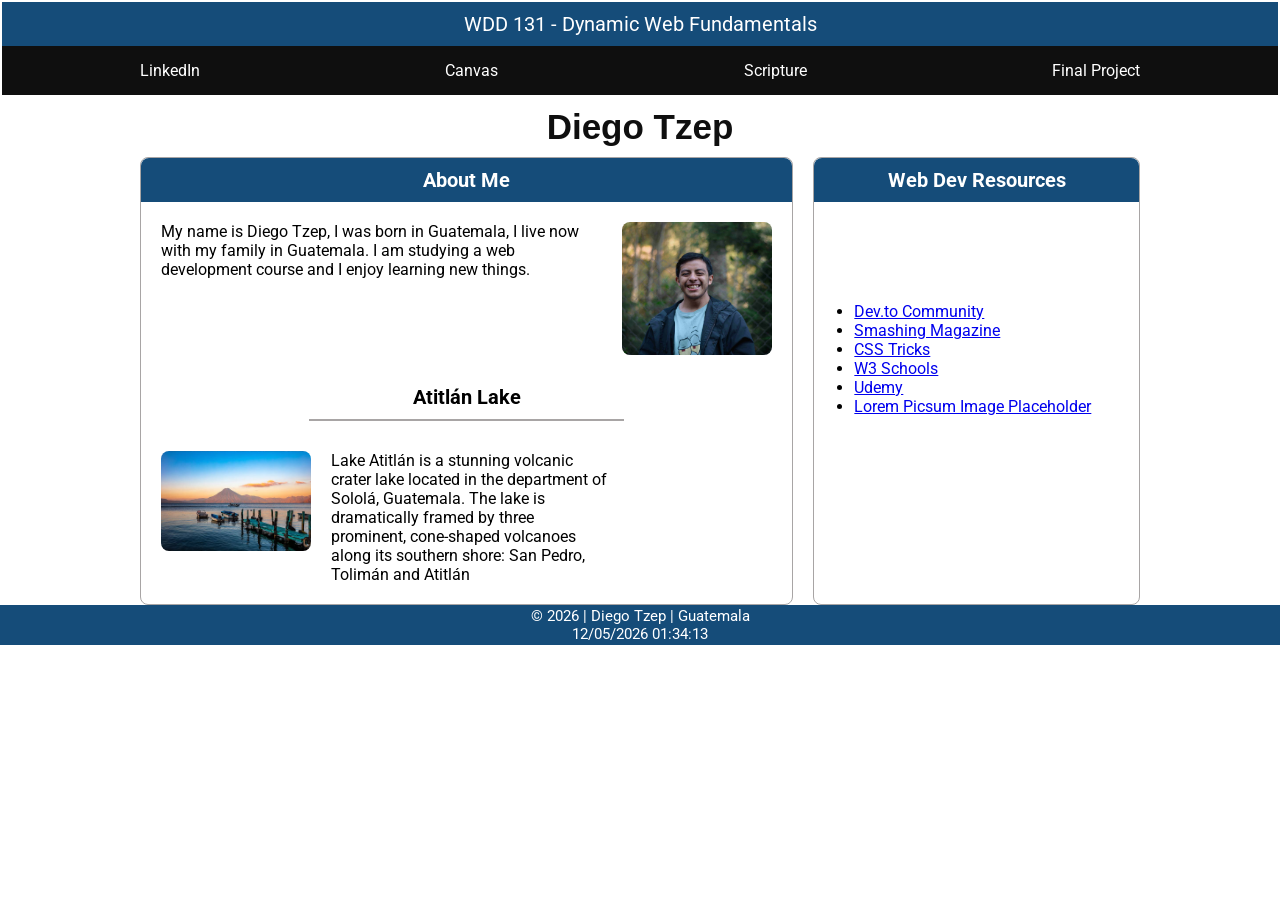
<file: index.html>
<!DOCTYPE html>
<html lang="en">
<head>
    <meta charset="UTF-8">
    <meta name="viewport" content="width=device-width, initial-scale=1.0">
    <title>WDD 131 - Dynamic Web Fundamentals - Diego Tzep</title>
    <meta name="description"
        content="WDD 131 - Dynamic Web Fundamentals, Diego Tzep, course home page and web development practice.">
    <meta name="author" content="Diego Tzep">
    <link rel="preconnect" href="https://fonts.googleapis.com">
    <link rel="preconnect" href="https://fonts.gstatic.com" crossorigin>
    <link href="https://fonts.googleapis.com/css2?family=Roboto:ital,wght@0,100..900;1,100..900&display=swap"
        rel="stylesheet">

    <link rel="stylesheet" href="styles/base.css">
    <script src="scripts/getdates.js" defer></script>
</head>


<body>
    <header>
        <span id="course-title" class="title">WDD 131 - Dynamic Web Fundamentals</span>
        <nav>
            <ul>
                <li><a href="https://linkedin.com" target="_blank">LinkedIn</a></li>
                <li><a href="https://byupw.instructure.com" target="_blank">Canvas</a></li>
                <li><a href="https://www.churchofjesuschrist.org/study/scriptures/dc-testament/dc/82?lang=spa&id=p10#p10"
                        target="_blank">Scripture</a></li>
                <li><a href="#">Final Project</a></li>
            </ul>
        </nav>
    </header>

    <main>
        <h1>Diego Tzep</h1>
        <div class="main-page">
        <div class="left-side">
        <section class="card">
            <h2 class="aboutme">About Me</h2>
            <div class="profile">
            <p>My name is Diego Tzep, I was born in Guatemala, I live now with my family in Guatemala. I am studying a web development course and I enjoy learning new things.</p>
            <img src="images/profile.jpg" alt="My profile photo">
            </div>
        </section>

        <section class="card">
            <h2 class="lake-title">Atitlán Lake</h2>

            <div class="lake-content">
            <img src="images/atitlan-lake.jpg" alt="Atitlan Lake">
            <p>Lake Atitlán is a stunning volcanic crater lake located in the department of Sololá, Guatemala. The lake is dramatically framed by three prominent, cone-shaped volcanoes along its southern shore: San Pedro, Tolimán and Atitlán</p>
            </div>
        </section>
        </div>

        <div class="right-side">
        <section class="resources">
            <h2 class="aboutme">Web Dev Resources</h2>
            <ul class="list">
                <li><a href="#">Dev.to Community</a></li>
                <li><a href="#">Smashing Magazine</a></li>
                <li><a href="#">CSS Tricks</a></li>
                <li><a href="#">W3 Schools</a></li>
                <li><a href="#">Udemy</a></li>
                <li><a href="#">Lorem Picsum Image Placeholder</a></li>
            </ul>
        </section>
        </div>
        </div>
    </main>

    <footer>
        <p>&copy; <span id="currentyear"></span> | Diego Tzep | Guatemala</p>
        <p id="lastModified"></p>
    </footer>
</body>
</html>
</file>
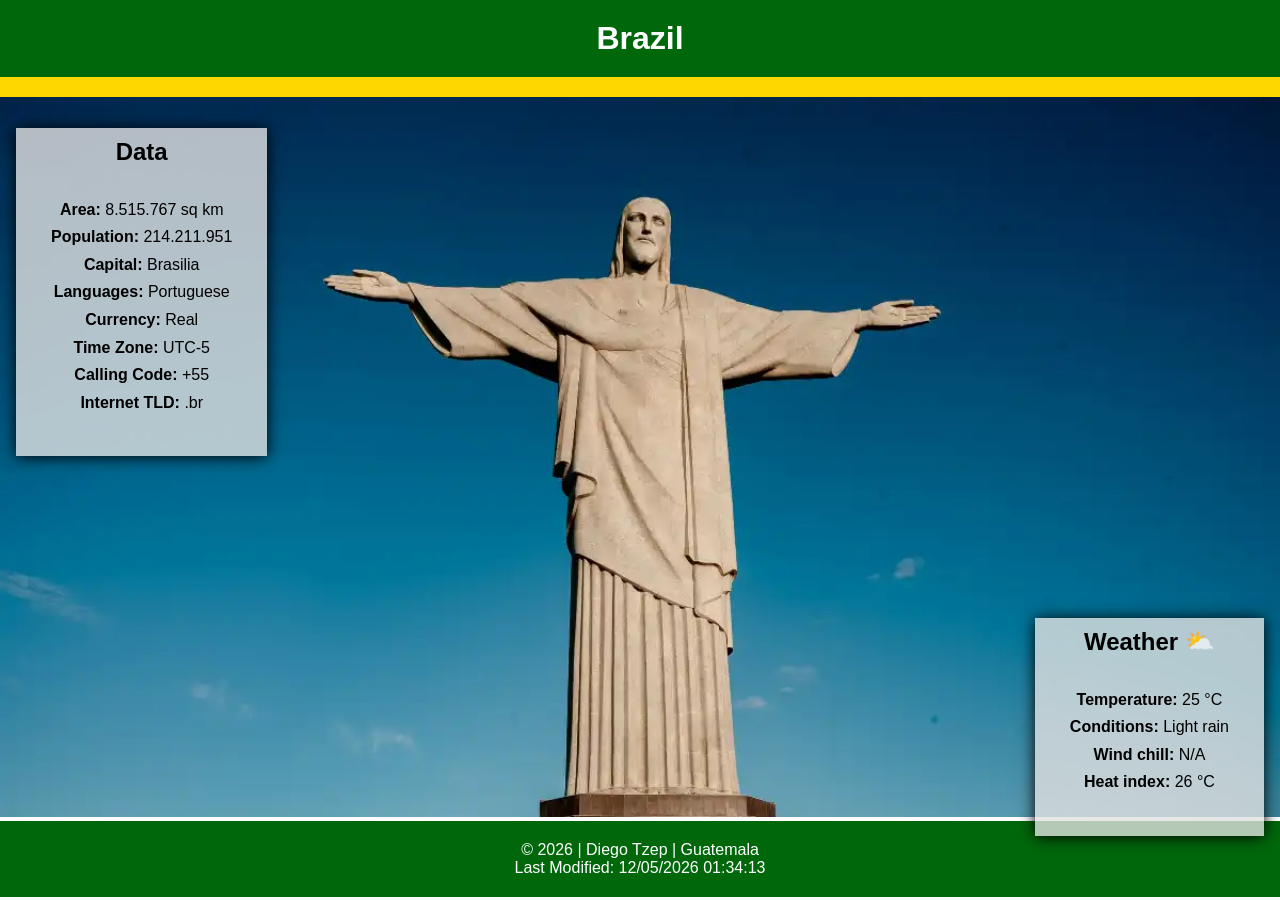
<file: place.html>
<!DOCTYPE html>
<html lang="en">
<head>
    <meta charset="UTF-8">
    <meta name="viewport" content="width=device-width, initial-scale=1.0">
    <title>WDD 131 - Dynamic Web Fundamentals/Brazil Country Page - Diego Tzep</title>
    <meta name="description" content="WDD131 - Information about Brazil including geography, population, weather, and national data.">
    <meta name="author" content="Diego Tzep">

    <link rel="stylesheet" href="styles/place.css">
    <script src="scripts/place.js" defer></script>
</head>

<body>
    <header>
        <h1>Brazil</h1>
    </header>

    <main>
        <section class="hero">
            <picture>
                <source srcset="images/cristo.webp" media="(min-width: 700px)">
                <img src="images/cristo-el-redentor.webp" alt="Christ the Redeemer statue in Rio de Janeiro, Brazil" width="400" height="700">
            </picture>
        </section>
  
        <section class="country-data">
            <h2>Data</h2>
            <ul>
                <li><strong>Area: </strong>8.515.767 sq km</li>
                <li><strong>Population: </strong>214.211.951</li>
                <li><strong>Capital: </strong>Brasilia</li>
                <li><strong>Languages: </strong>Portuguese</li>
                <li><strong>Currency: </strong>Real</li>
                <li><strong>Time Zone: </strong>UTC-5</li>
                <li><strong>Calling Code: </strong>+55</li>
                <li><strong>Internet TLD: </strong>.br</li>
            </ul>
        </section>

        <section class="weather">
            <h2>Weather</h2>
            <img src="images/weather.svg" alt="cloudy weather icon">
            <ul>
                <li><strong>Temperature: </strong>25 °C</li>
                <li><strong>Conditions: </strong>Light rain</li>
                <li><strong>Wind chill: </strong> <span id="windChill"></span></li>
                <li><strong>Heat index: </strong>26 °C</li>
            </ul>
        </section>
    </main>

    <footer>
        <p>&copy; <span id="currentYear"></span> | Diego Tzep | Guatemala</p>
        <p id="lastModified"></p>
    </footer>
</body>
</html>
</file>
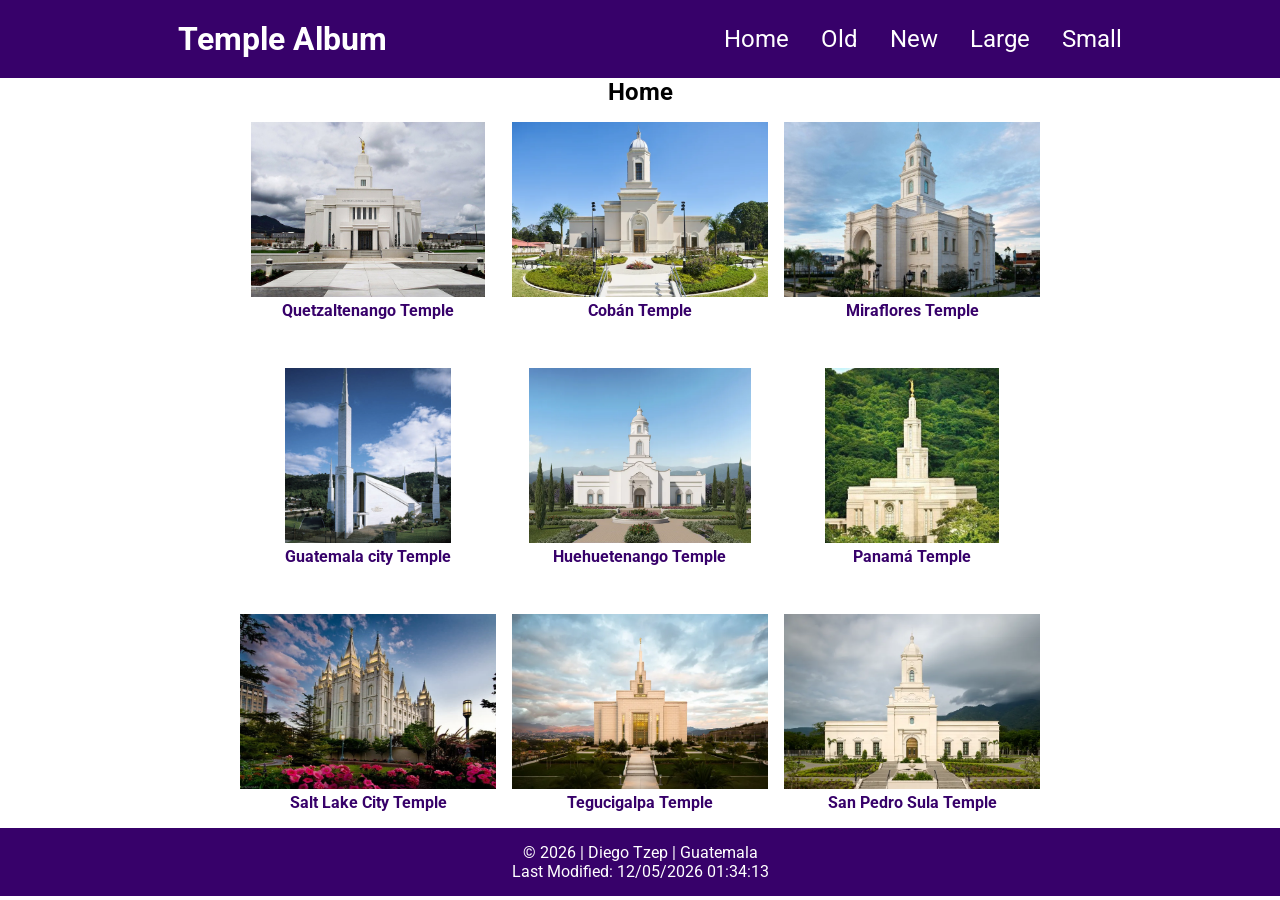
<file: temples.html>
<!DOCTYPE html>
<html lang="en">
<head>
    <meta charset="UTF-8">
    <meta name="viewport" content="width=device-width, initial-scale=1.0">
    <meta name="author" content="Diego Tzep">
    <meta name="description" content="Homework by practicing the principle of CSS change in mobile screen and Pc screen">
    <title>Picture Album</title>
    
    <link rel="stylesheet" href="styles/temples.css">
    <link rel="stylesheet" href="styles/temples-large.css">

    <link rel="preconnect" href="https://fonts.googleapis.com">
    <link rel="preconnect" href="https://fonts.gstatic.com" crossorigin>
    <link href="https://fonts.googleapis.com/css2?family=Roboto:ital,wght@0,100..900;1,100..900&display=swap"
        rel="stylesheet">

    <script src="scripts/temples.js" defer></script>
</head>

<body>
    <header>
        <h1>Temple Album</h1>
        <button id="menu">☰</button>
        <nav>
            <ul>
                <li><a href="#">Home</a></li>
                <li><a href="#">Old</a></li>
                <li><a href="#">New</a></li>
                <li><a href="#">Large</a></li>
                <li><a href="#">Small</a></li>
            </ul>
        </nav>
    </header>

    <main>
        <h2>Home</h2>
        <div class="pictures">
        <figure>
            <img src="images/temple-xela.jpg" alt="Quetzaltenango">
            <figcaption>Quetzaltenango Temple</figcaption>
        </figure>
        <figure>
            <img src="images/temple-coban.webp" alt="Cobán">
            <figcaption>Cobán Temple</figcaption>
        </figure>
        <figure>
            <img src="images/temple-miraflores.jpeg" alt="Miraflores">
            <figcaption>Miraflores Temple</figcaption>
        </figure>
        <figure>
            <img src="images/temple-guatemala-city.jpg" alt="Guatemala city">
            <figcaption>Guatemala city Temple</figcaption>
        </figure>
        <figure>
            <img src="images/temple-huehuetenango.webp" alt="Huehetenango">
            <figcaption>Huehuetenango Temple</figcaption>
        </figure>
        <figure>
            <img src="images/temple-panama.jpg" alt="Panamá">
            <figcaption>Panamá Temple</figcaption>
        </figure>
        <figure>
            <img src="images/temple-salt-lake-city.jpg" alt="Salt Lake City">
            <figcaption>Salt Lake City Temple</figcaption>
        </figure>
        <figure>
            <img src="images/temple-tegucigalpa.webp" alt="Tegucigalpa">
            <figcaption>Tegucigalpa Temple</figcaption>
        </figure>
        <figure>
            <img src="images/temple-san-pedro-sula.webp" alt="San Pedro Sula">
            <figcaption>San Pedro Sula Temple</figcaption>
        </figure>
        </div>
    </main>

    <footer>
        <p>&copy; <span id="currentYear"></span> | Diego Tzep | Guatemala</p>
        <p id="lastModified"></p>
    </footer>
</body>
</html>
</file>
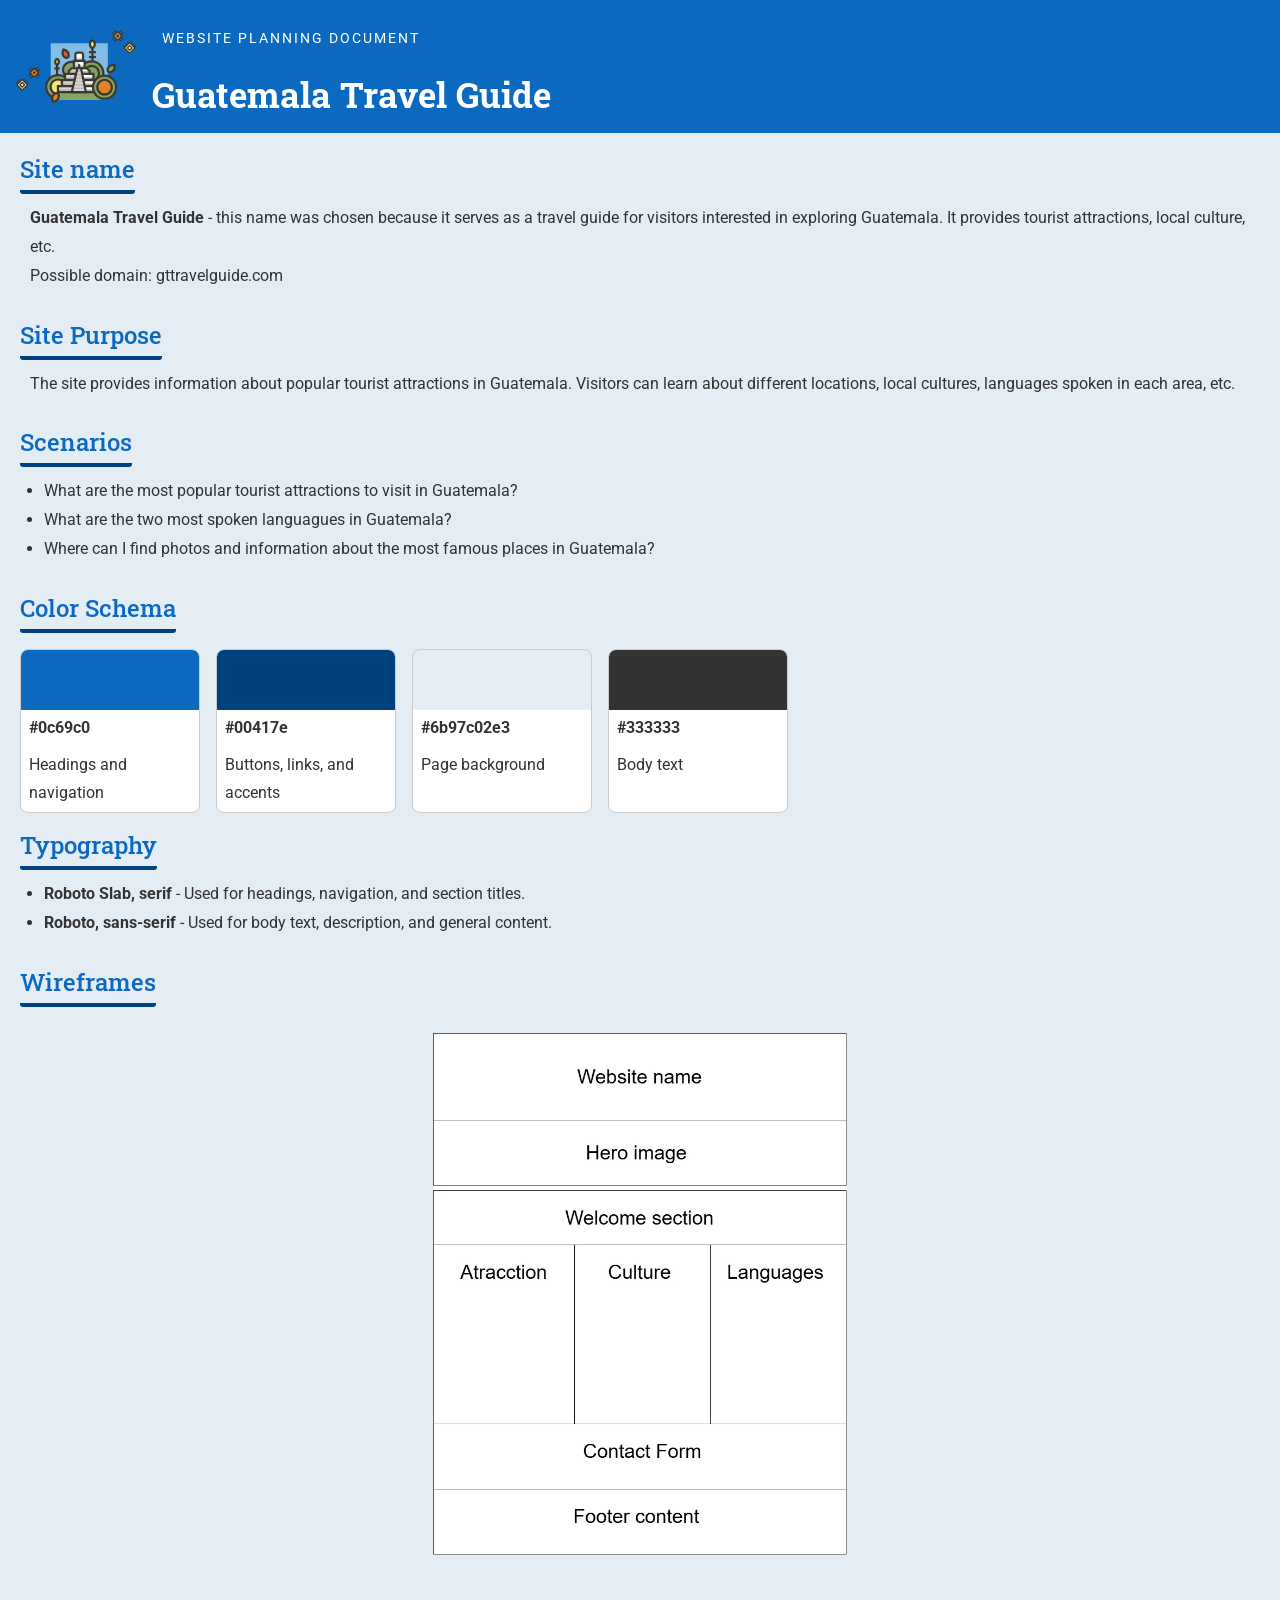
<file: project/siteplan.html>
<!DOCTYPE html>
<html lang="en">

<head>
    <meta charset="UTF-8">
    <meta name="viewport" content="width=device-width, initial-scale=1.0">
    <meta name="author" content="Diego Tzep">
    <meta name="description"
        content="Homework by creating a website planning for a project I am woring on now">
    <title>Website Planning Document</title>


    <link rel="preconnect" href="https://fonts.googleapis.com">
    <link rel="preconnect" href="https://fonts.gstatic.com" crossorigin>
    <link href="https://fonts.googleapis.com/css2?family=Roboto:ital,wght@0,100..900;1,100..900&display=swap"
        rel="stylesheet">

    <link rel="preconnect" href="https://fonts.googleapis.com">
    <link rel="preconnect" href="https://fonts.gstatic.com" crossorigin>
    <link href="https://fonts.googleapis.com/css2?family=Roboto+Slab:wght@100..900&display=swap" rel="stylesheet">
    
    <link rel="stylesheet" href="styles/siteplan.css">
</head>

<body>
    <header>
        <img src="images/guate-tourism.svg" alt="Guatemala logo">
        <div>
        <p>WEBSITE PLANNING DOCUMENT</p>
        <h1>Guatemala Travel Guide</h1>
        </div>
    </header>

    <main>
        <section class="site-name">
            <h2>Site name</h2>
            <p><strong>Guatemala Travel Guide</strong> - this name was chosen because it serves as a travel guide for visitors interested in exploring Guatemala. It provides tourist attractions, local culture, etc. <br>Possible domain: gttravelguide.com</p>
        </section>

        <section class="purpose">
            <h2>Site Purpose</h2>
            <p>The site provides information about popular tourist attractions in Guatemala. Visitors can learn about different locations, local cultures, languages spoken in each area, etc.</p>
        </section>

        <section class="scenarios">
            <h2>Scenarios</h2>
            <ul>
                <li>What are the most popular tourist attractions to visit in Guatemala?</li>
                <li>What are the two most spoken languagues in Guatemala?</li>
                <li>Where can I find photos and information about the most famous places in Guatemala?</li>
            </ul>
        </section>

        <section class="color-schema">
            <h2>Color Schema</h2>
            <div class="colors">
                <div class="color-card">
                    <div class="color primary"></div>
                    <p><strong>#0c69c0</strong></p>
                    <p>Headings and navigation</p>
                </div>

                <div class="color-card">
                    <div class="color accent"></div>
                    <p><strong>#00417e</strong></p>
                    <p>Buttons, links, and accents</p>
                </div>

                <div class="color-card">
                    <div class="color secondary"></div>
                    <p><strong>#6b97c02e3</strong></p>
                    <p>Page background</p>
                </div>

                <div class="color-card">
                    <div class="color dark"></div>
                    <p><strong>#333333</strong></p>
                    <p>Body text</p>
                </div>
            </div>
        </section>

        <section class="typography">
            <h2>Typography</h2>
            <ul>
                <li><strong>Roboto Slab, serif</strong> - Used for headings, navigation, and section titles.</li>
                <li><strong>Roboto, sans-serif</strong> - Used for body text, description, and general content.</li>
            </ul>
        </section>

        <section class="wireframe">
            <h2>Wireframes</h2>
            <img src="images/design.webp" alt="Web page design">
        </section>
    </main>

    <footer>
    </footer>
</body>

</html>
</file>
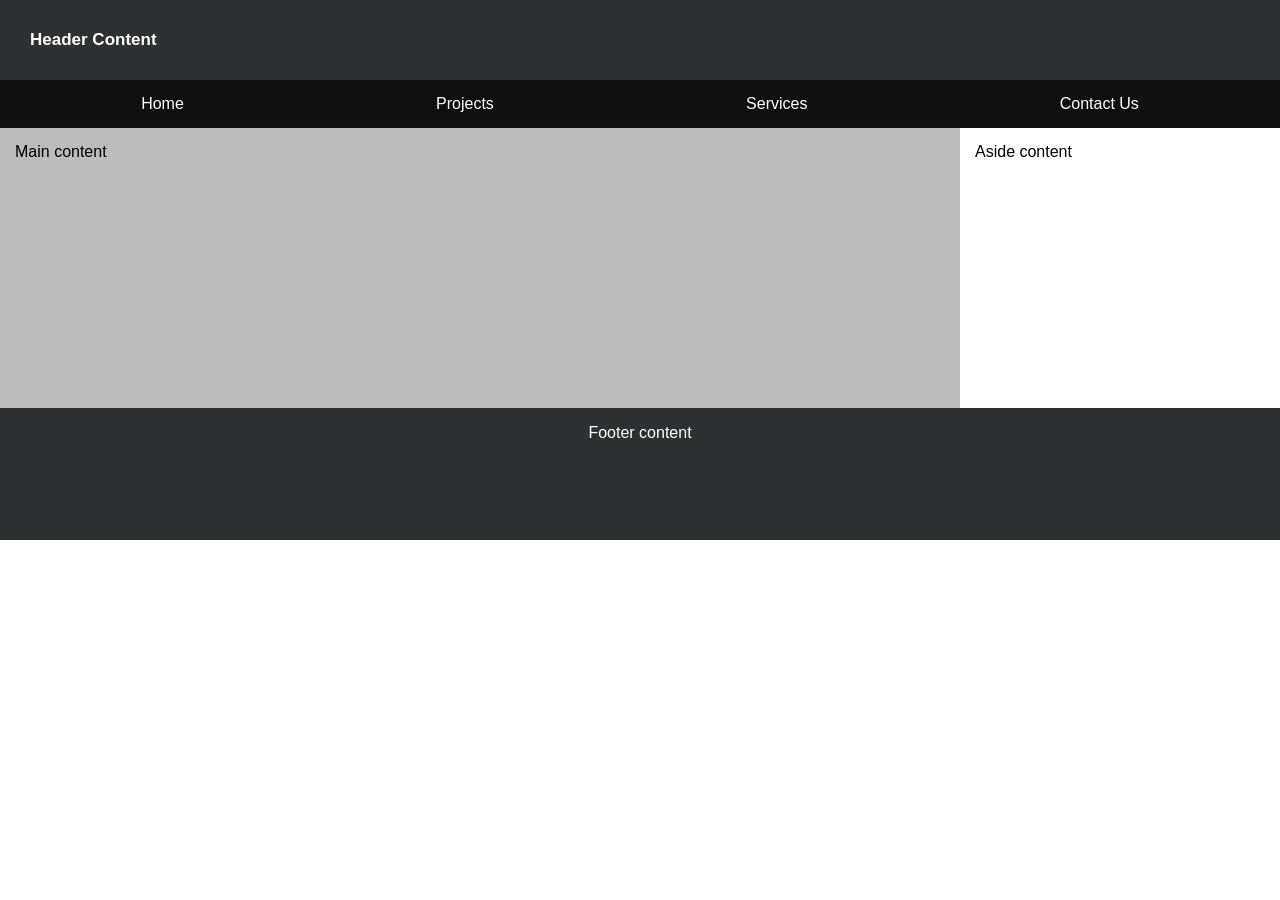
<file: week01/basic-layout.html>
<!DOCTYPE html>
<html lang="en">
<head>
    <meta charset="UTF-8">
    <meta name="viewport" content="width=device-width, initial-scale=1.0">
    <title>Diego Tzep | WDD 130</title>
    <link rel="stylesheet" href="styles/layout.css">
</head>
<body>
    <header>
        <h1>Header Content</h1>
        <nav>
            <ul class="navigation">
                <li><a href="#">Home</a></li>
                <li><a href="#">Projects</a></li>
                <li><a href="#">Services</a></li>
                <li><a href="#">Contact Us</a></li>
            </ul>
        </nav>
    </header>

    <main>
        <section class="main">
            <p>Main content</p>
        </section>

        <aside>
            <p>Aside content</p>
        </aside>
    </main>

    <footer>
        Footer content
    </footer>
</body>
</html>
</file>
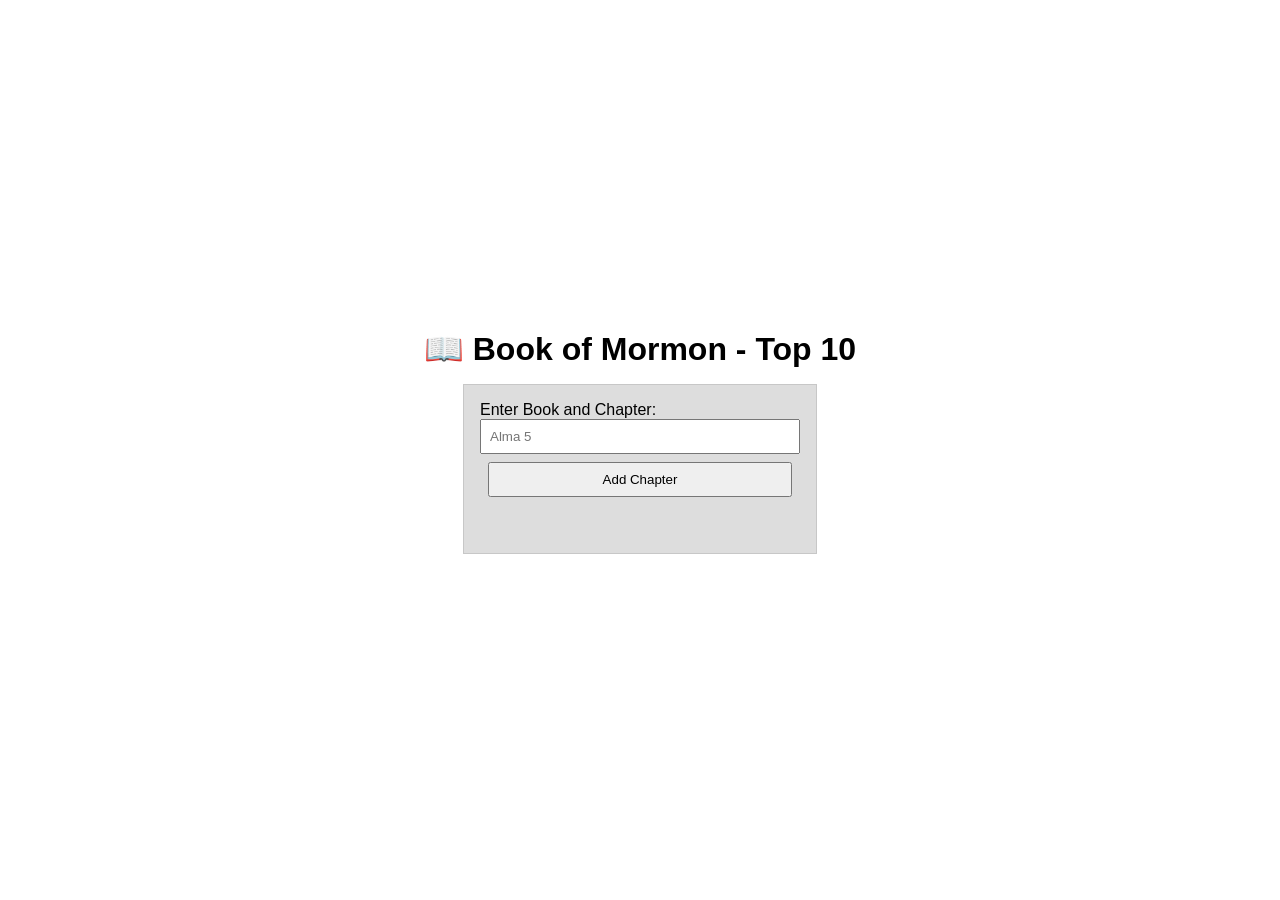
<file: week02/bom.html>
<!DOCTYPE html>
<html lang="en">
<head>
    <meta charset="UTF-8">
    <meta name="viewport" content="width=device-width, initial-scale=1.0">
    <title>WDD 131 - Document Object Model practice - Diego Tzep</title>
    <meta name="description"
        content="WDD 131 - Dynamic Web Fundamentals, Diego Tzep, course home page and web development practice.">
    <meta name="author" content="Diego Tzep">
    <link rel="stylesheet" href="styles/styles.css">
    <script src="script/script.js" defer></script>
</head>

<body>
    <h1>📖 Book of Mormon - Top 10</h1>
    <main>
        <label for="favchap">Enter Book and Chapter: </label>
        <input type="text" id="favchap" placeholder="Alma 5">
        <button type="submit">Add Chapter</button>
        <ul id="list"></ul>
    </main>
</body>
</html>
</file>
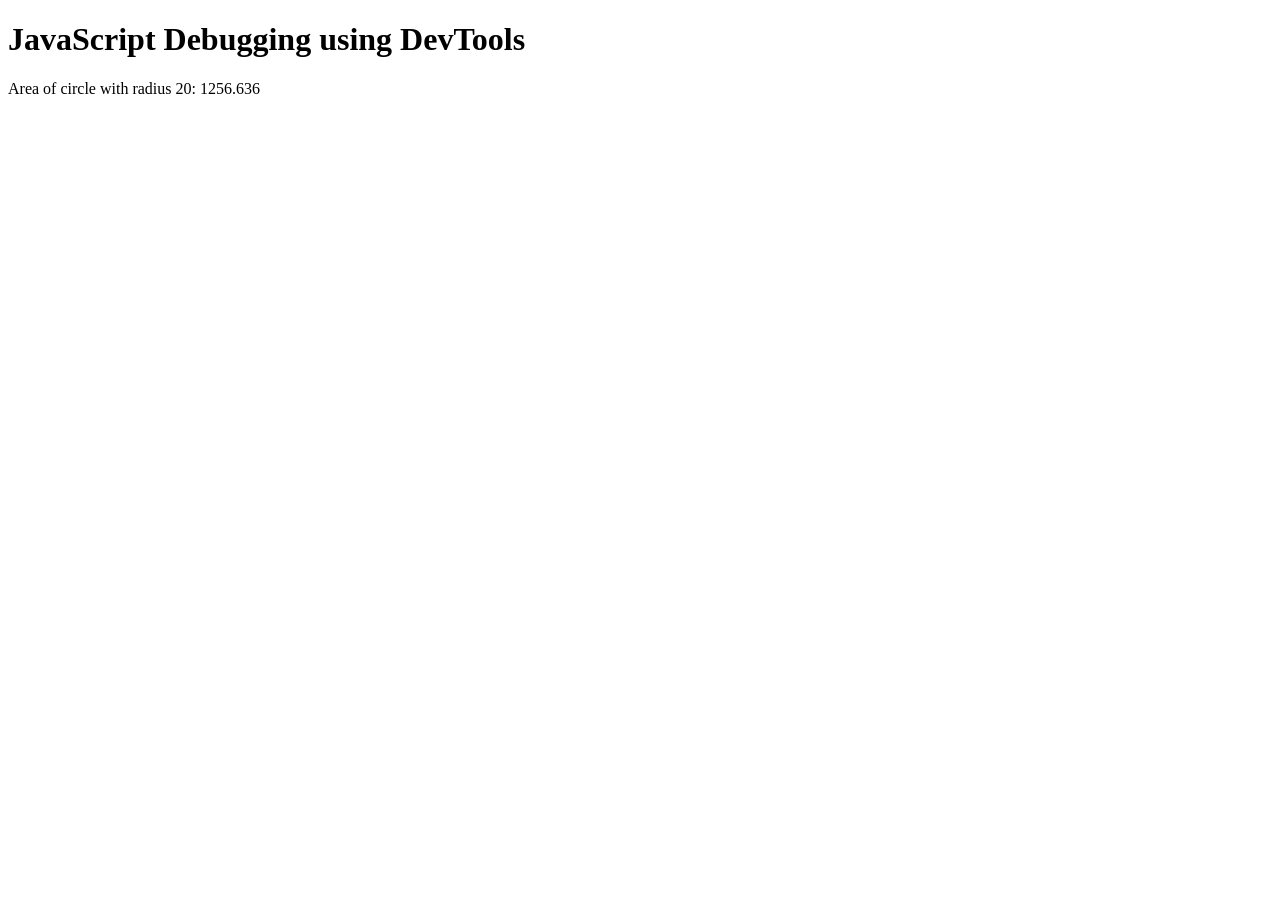
<file: week02/debugging.html>
<!DOCTYPE html>
<html lang="en">
<head>
    <meta charset="UTF-8">
    <meta name="viewport" content="width=device-width, initial-scale=1.0">
    <title>Debugging Activity</title>
    <script src="scripts/debugging.js" defer></script>
</head>
<body>
    <h1>JavaScript Debugging using DevTools</h1>
    <p>Area of circle with radius <span id="radius"></span>: <span id="area"></span></p>
</body>
</html>
</file>
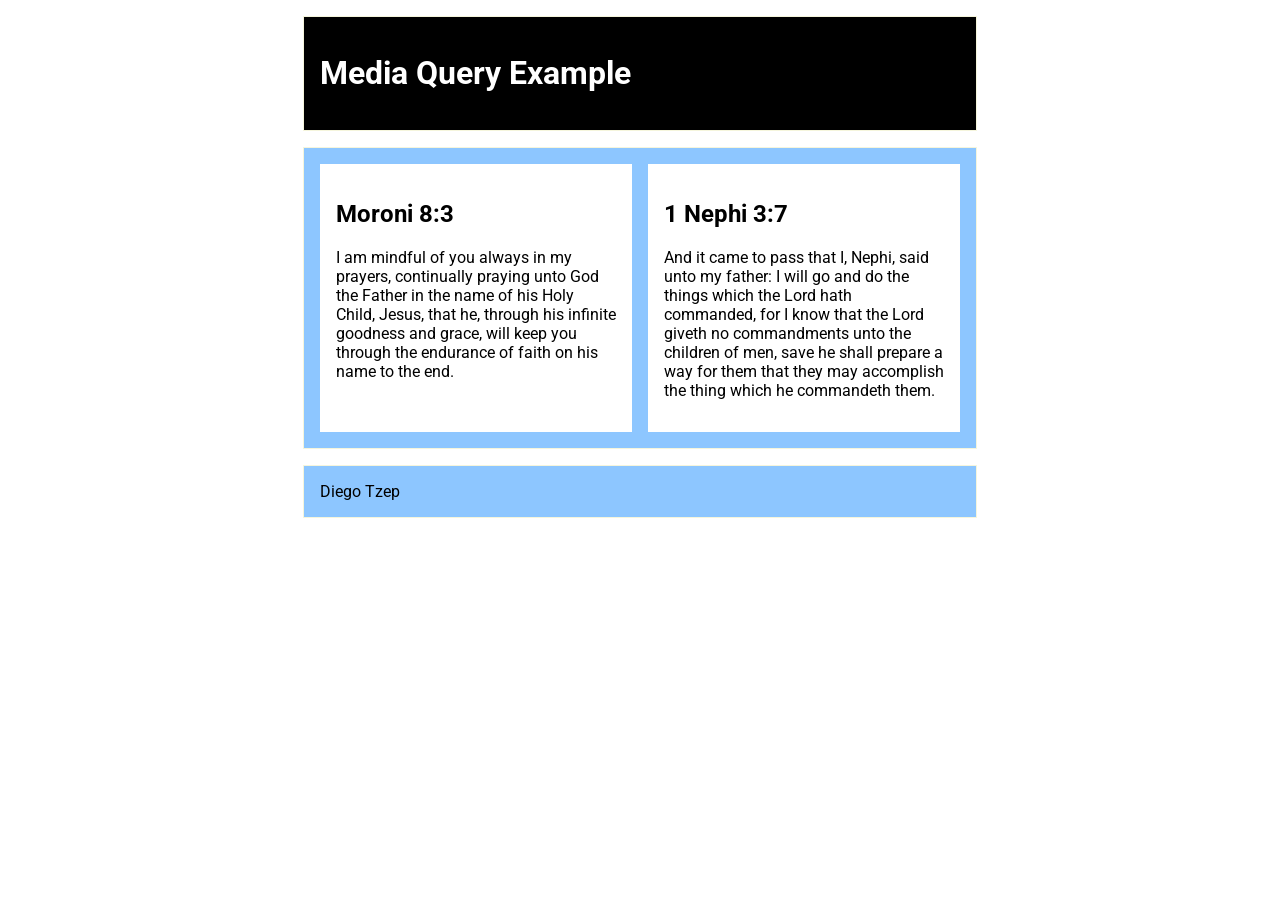
<file: week02/media-query.html>
<!DOCTYPE html>
<html lang="en">
<head>
    <meta charset="UTF-8">
    <meta name="viewport" content="width=device-width, initial-scale=1.0">
    <title>WDD 131 - Media Query Example</title>
    <meta name="description" content="Media query learning activity">
    <meta name="author" content="Diego Tzep">
    <link rel="preconnect" href="https://fonts.googleapis.com">
    <link rel="preconnect" href="https://fonts.gstatic.com" crossorigin>
    <link href="https://fonts.googleapis.com/css2?family=Roboto:ital,wght@0,100..900;1,100..900&display=swap"
        rel="stylesheet">

    <link rel="stylesheet" href="styles/media-query.css">
    <link rel="stylesheet" href="styles/media-query-large.css">
</head>

<body>
    <header>
        <h1>Media Query Example</h1>
    </header>

    <main>
        <section>
            <h2>Moroni 8:3</h2>
            <p>I am mindful of you always in my prayers, continually praying unto God the Father in the name of his Holy Child, Jesus,
            that he, through his infinite goodness and grace, will keep you through the endurance of faith on his name to the end.</p>
        </section>
        <section>
            <h2>1 Nephi 3:7</h2>
            <p>And it came to pass that I, Nephi, said unto my father: I will go and do the things which the Lord hath commanded, for I
            know that the Lord giveth no commandments unto the children of men, save he shall prepare a way for them that they may
            accomplish the thing which he commandeth them.</p>
        </section>
    </main>

    <footer>Diego Tzep</footer>
</body>
</html>
</file>
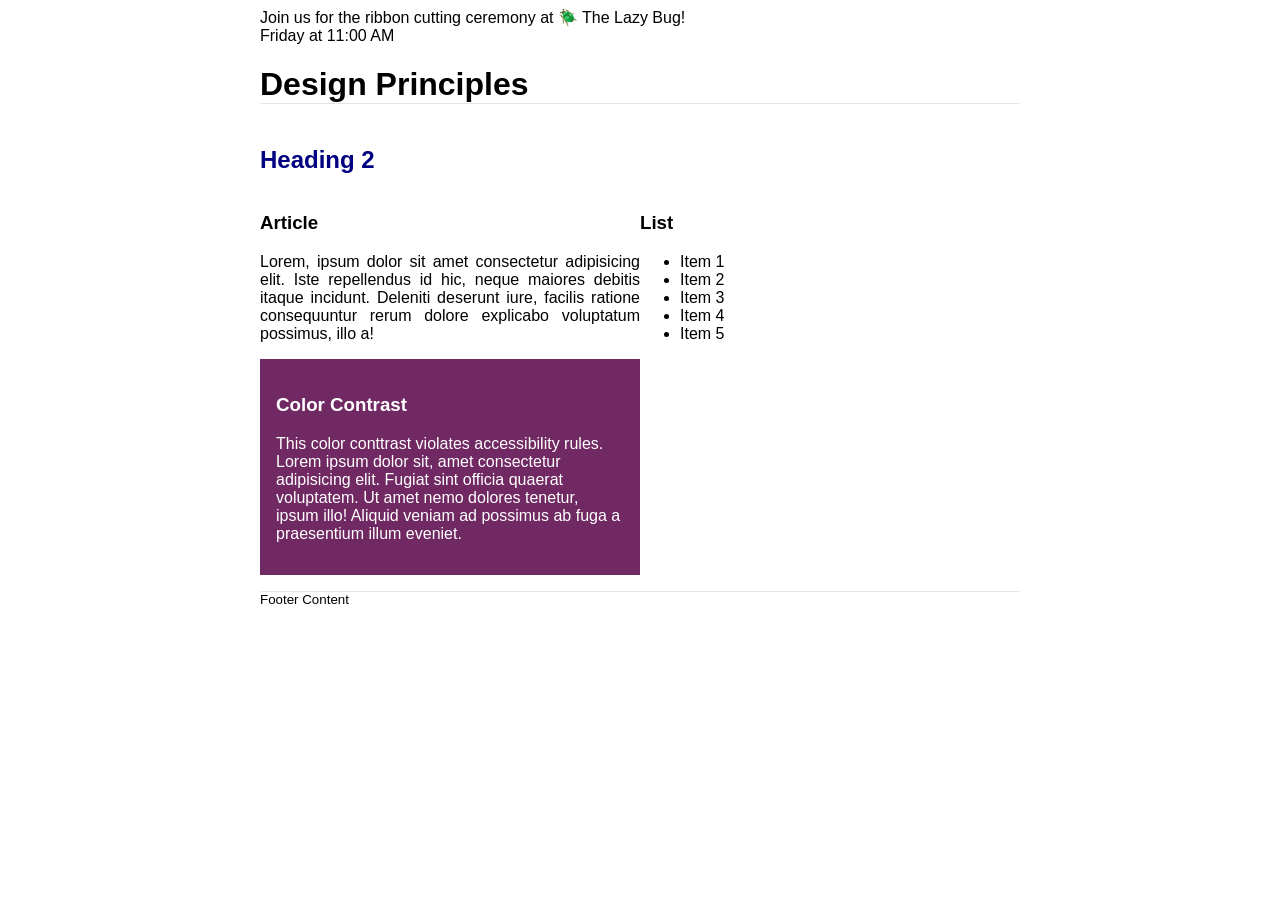
<file: week03/design.html>
<!DOCTYPE html>
<html lang="en">
<head>
    <meta charset="UTF-8">
    <meta name="viewport" content="width=device-width, initial-scale=1.0">
    <title>WDD 131 - Design Principles</title>

    <meta name="description"
        content="WDD 131 - Design Principles, Diego Tzep, course home page and web development practice.">
    <meta name="author" content="Diego Tzep">
    <link rel="stylesheet" href="styles/design.css">
</head>

<body>
    <header>
        <div class="banner">
            Join us for the ribbon cutting ceremony at 🪲 The Lazy Bug!<br>Friday at
            11:00 AM
        </div>
        <h1>Design Principles</h1>
    </header>
    <main>
        <h2>Heading 2</h2>
        <section>
            <h3>Article</h3>
            <article>
                <p>Lorem, ipsum dolor sit amet consectetur adipisicing elit. Iste repellendus id hic, neque maiores debitis itaque incidunt. Deleniti deserunt iure, facilis ratione consequuntur rerum dolore explicabo voluptatum possimus, illo a!</p>
            </article>
        </section>

        <section>
            <h3>List</h3>
            <ul>
                <li>Item 1</li>
                <li>Item 2</li>
                <li>Item 3</li>
                <li>Item 4</li>
                <li>Item 5</li>
            </ul>
        </section>

        <div class="callout">
            <h3>Color Contrast</h3>
            <p>This color conttrast violates accessibility rules. Lorem ipsum dolor sit, amet consectetur adipisicing elit. Fugiat sint officia quaerat voluptatem. Ut amet nemo dolores tenetur, ipsum illo! Aliquid veniam ad possimus ab fuga a praesentium illum eveniet.</p>
        </div>
    </main>

    <footer>
        Footer Content
    </footer>
</body>
</html>
</file>
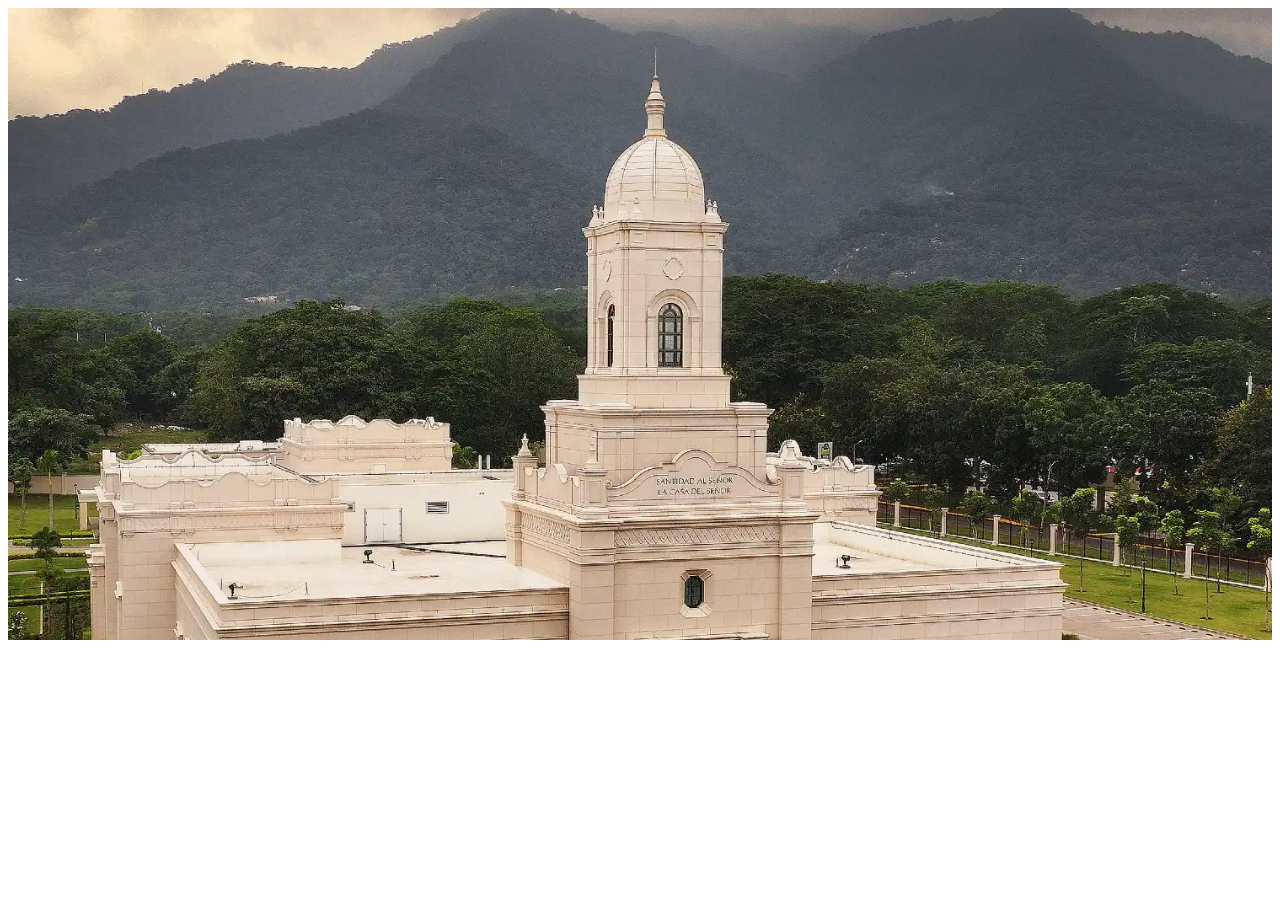
<file: week03/responsive-images.html>
<!DOCTYPE html>
<html lang="en">
<head>
    <meta charset="UTF-8">
    <meta name="viewport" content="width=device-width, initial-scale=1.0">
    <title>WDD 131 - Dynamic Web Fundamentals - Diego Tzep</title>
    <meta name="description" content="WDD 131 - Responsive Images, Diego Tzep, course home page to practice the principle of Responsive Images.">
    <meta name="author" content="Diego Tzep">
    <link rel="stylesheet" href="styles/responsive-images.css">
</head>
<body>
    <main>
        <div class="hero">
            <picture>
                <source srcset="images/hero-large.webp" media="(min-width: 1000px)">
                <source srcset="images/hero-medium.webp" media="(min-width: 500px)">
                <img src="images/hero-small.webp" alt="Temple name and location" width="500" height="250">
            </picture>
        </div>
    </main>
</body>
</html>
</file>
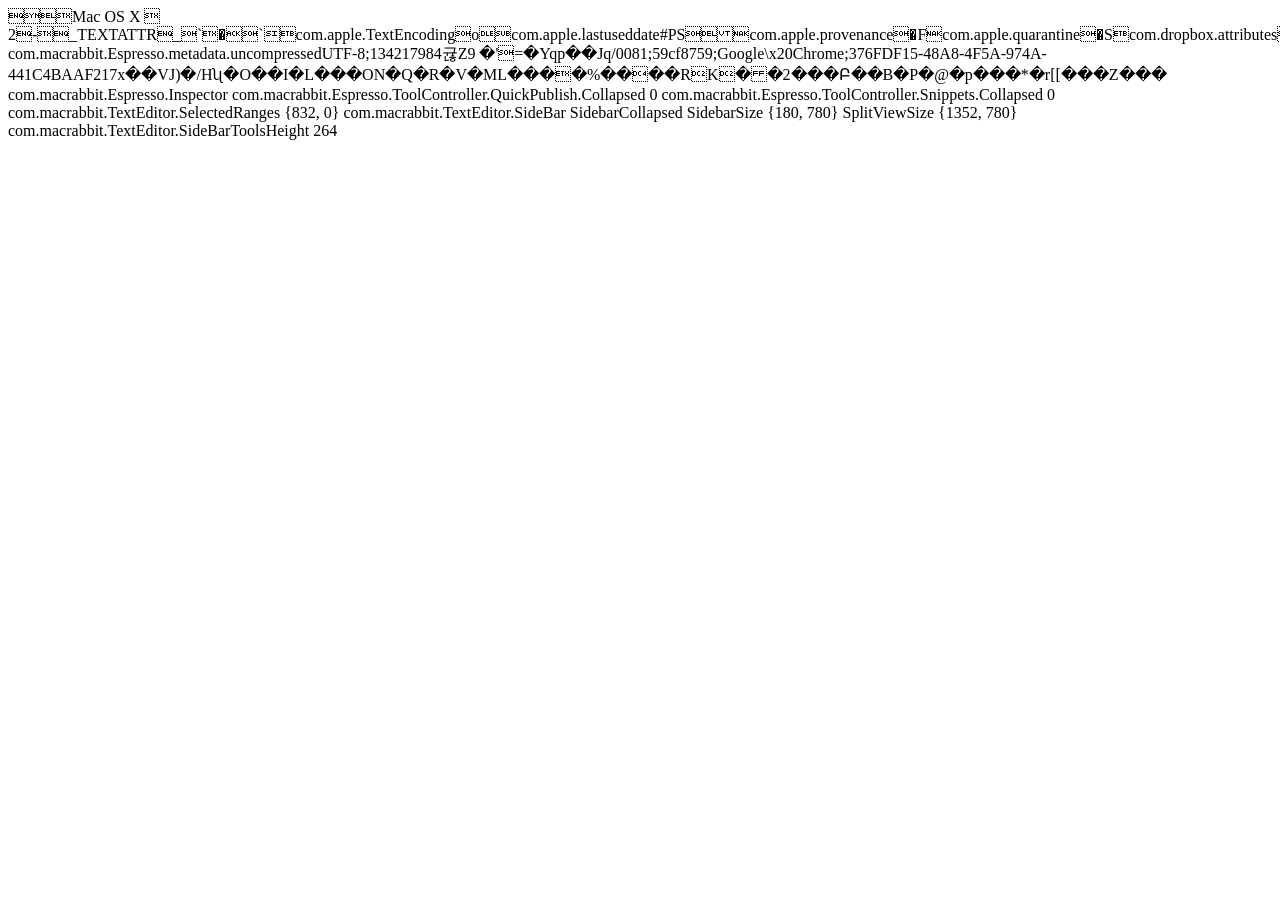
<file: week05/form-start/__MACOSX/Form-start/._index.html>
    Mac OS X            	   2  -     _    TEXT                              ATTR      _  `  �                 `     com.apple.TextEncoding     o     com.apple.lastuseddate#PS           com.apple.provenance   �   F  com.apple.quarantine   �   S  com.dropbox.attributes     #  <  -com.macrabbit.Espresso.metadata.uncompressed UTF-8;134217984귢Z    9	�'      =�Yqp��Jq/0081;59cf8759;Google\x20Chrome;376FDF15-48A8-4F5A-974A-441C4BAAF217 x��VJ)�/Hʯ�O��I�L���ON�Q�R�V�ML����%����RK��2���Բ��B�P�@�p���*�r[[���Z ���<?xml version="1.0" encoding="UTF-8"?>
<!DOCTYPE plist PUBLIC "-//Apple//DTD PLIST 1.0//EN" "http://www.apple.com/DTDs/PropertyList-1.0.dtd">
<plist version="1.0">
<dict>
	<key>com.macrabbit.Espresso.Inspector</key>
	<dict>
		<key>com.macrabbit.Espresso.ToolController.QuickPublish.Collapsed</key>
		<integer>0</integer>
		<key>com.macrabbit.Espresso.ToolController.Snippets.Collapsed</key>
		<integer>0</integer>
	</dict>
	<key>com.macrabbit.TextEditor.SelectedRanges</key>
	<array>
		<string>{832, 0}</string>
	</array>
	<key>com.macrabbit.TextEditor.SideBar</key>
	<dict>
		<key>SidebarCollapsed</key>
		<true/>
		<key>SidebarSize</key>
		<string>{180, 780}</string>
		<key>SplitViewSize</key>
		<string>{1352, 780}</string>
	</dict>
	<key>com.macrabbit.TextEditor.SideBarToolsHeight</key>
	<real>264</real>
</dict>
</plist>
</file>
<file: styles/base.css>
:root {
    --primary-color: #154c79;
    --secondary-color: #0f0f0f;
    --accent1-color: #fff;
    --accent2-color: #e9c46a;
    --heading-font: "Times New Roman", "Georgia", serif;
    --body-font: Arial, Helvetica, sans-serif;
}

* {
    margin: 0px;
    padding: 0px;
    box-sizing: border-box;
}

body {
    font-family: "Roboto", sans-serif;
    font-weight: 400;
}

/* HEADER SECTION */
header {
    margin: 1px;
    padding: 1px;
}

 .title {
    display: block;
    background-color: var(--primary-color);
    color: var(--accent1-color);
    margin: 0;
    padding: 10px;
    font-size: 20px;
    text-align: center;
 }

/* NAVIGATION SECTION */
nav ul {
    display: flex;
    justify-content: space-around;
    margin: 0;
    list-style: none;
    background-color: var(--secondary-color);
    align-items: center;
    padding: 15px;
}

nav a {
    text-decoration: none;
    color: var(--accent1-color);
    transition: color 0.3s ease;
}

nav a:hover {
    color: var(--accent2-color);
}

/* MAIN SECTION - MY NAME TITLE */
main {
    max-width: 1000px;
    margin: 0 auto;
}

.main-page {
    display: grid;
    grid-template-columns: 2fr 1fr;
    gap: 20px;
}

main h1 {
    text-align: center;
    color: var(--secondary-color);
    padding: 10px;
    font-size: 35px;
    font-family: 'Trebuchet MS', 'Lucida Sans Unicode', 'Lucida Grande', 'Lucida Sans', Arial, sans-serif;
}

/* MAIN SECTION - ABOUT ME TITLE*/
.aboutme {
    text-align: center;
    background-color: var(--primary-color);
    color: var(--accent1-color);
    padding: 10px 10px 10px;
    font-size: 20px;
    margin: 0px;
    border-radius: 8px 8px 0 0;
}

/* MAIN SECCTION - DESCRIPTION 1*/
.left-side {
    border: 1px solid #a8a5a5;
    border-radius: 8px;
}

main img {
    width: 150px;
    border-radius: 8px;
}

.profile {
    display: grid;
    grid-template-columns: 3fr 1fr;
    gap: 20px;
    margin: 20px;
}

/* MAIN SECCTION - DESCRIPTION 2*/
.lake-title {
    font-size: 20px;
    padding: 10px;
    margin: 0;
    text-align: center;
}

.lake-title::after {
    content: "";
    display: block;
    width: 50%;
    margin: 10px auto 0;
    border-bottom: 2px solid #a8a5a5;
}


.lake-content {
    display: grid;
    grid-template-columns: 1fr 2fr 1fr;
    gap: 20px;
    margin: 20px;
}

/* MAIN SECTION - RIGHT SIDE */
.list {
    margin-top: 100px;
    padding-left: 40px;
}

.right-side {
    border: 1px solid #a8a5a5;
    border-radius: 8px;
}

/* FOOTER SECTION */
footer {
    background-color: var(--primary-color);
    color: var(--accent1-color);
    padding: 2px;
    text-align: center;
    font-size: 15px;
}
</file>
<file: styles/place.css>
:root {
    --primary-color: rgb(0, 104, 11);
    --secondary-color: gold;
    --light-color: #fff;
}

* {
    margin: 0;
    padding: 0;
    box-sizing: border-box;
}

body {
    font-family: "Roboto", sans-serif;
}

/* HEADER SECTION */
header {
    background-color: var(--primary-color);
    border-bottom: 20px solid var(--secondary-color);
}

header h1 {
    color: var(--light-color);
    text-align: center;
    padding: 20px;
}

/* IMAGE SECTION */
.hero img {
    width: 100%;
    height: auto;
}

/* MAIN SECTION */
main {
    text-align: center;
}

/* IMAGES SECTION */
.country-data ul {
    list-style: none;
    padding: 15px;
    margin: 10px;
}

.country-data li {
    margin: 0.8rem 0;
}

.weather ul {
    list-style: none;
    padding: 15px;
    margin: 10px;
}

.weather li {
    margin: 0.8rem 0;
}

.weather img {
    width: 60px;
}

/* FOOTER SECTION */

footer {
    background-color: var(--primary-color);
    color: var(--light-color);
    text-align: center;
    padding: 20px;
}



@media screen and (min-width: 700px) {
    .hero {
        position: relative;
    }

    .country-data {
        position: absolute;
        left: 1rem;
        top: 8rem;
        background-color: rgba(225, 225, 225, 0.8);
        padding: 10px;
        box-shadow: 0 1px 15px;
    }

    .country-data li {
        margin: 0.6rem 0;

    }

    .weather {
        position: absolute;
        right: 1rem;
        bottom: 4rem;
        background-color: rgba(225, 225, 225, 0.8);
        padding: 10px;
        box-shadow: 0 1px 15px;
    }

    .weather li {
        margin: 0.6rem 0;
    }

    main {
        display: grid;
    }
    
    .weather h2::after {
        content: " ⛅";
    }

    .weather img {
        display: none;
    }
}
</file>
<file: styles/temples.css>
* {
    margin: 0;
    padding: 0;
}

body {
    font-family: "Roboto", sans-serif;
}

/* HEADER SECTION */
header {
    display: flex;
    justify-content: space-around;
    align-items: center;
    flex-wrap: wrap;
    background-color: rgb(55, 1, 106);
}

header h1 {
    color: #fff;
    text-align: center;
    padding: 20px;
}

/* NAVIGATION SECTION */
 #menu {
    font-size: 2rem;
    background: none;
    border: none;
    color: #fff;
    margin-left: auto;
    padding: 20px;
}

nav ul {
    display: none;
    list-style: none;
}

nav ul.open {
    display: block;
    list-style: none;
    background-color: rgb(55, 1, 106);
    text-align: center;
}

nav a{
    color: #fff;
    text-decoration: none;
    font-size: 1.5rem;
}

nav a:hover {
    background-color: #fff;
    color: purple;
    padding: 4px;
    border-radius: 4px;
}

/* MAIN SECTION */
main {
    text-align: center;
    max-width: 800px;
    margin: 0 auto;
}

main h1 {
    padding: 15px;
}

/* IMAGES SECTION */
.pictures {
    display: grid;
    grid-template-columns: 1fr;
    gap: 16px;
}

figure img {
    width: 100%;
    max-width: 300px;
    height: 175px;
    object-fit: cover;
}

figure {
    margin: 1rem auto;
    color: rgb(55, 1, 106);
    font-weight:  bold;
}

/* FOOTER SECTION */

footer {
    background-color: rgb(55, 1, 106);
    color: #fff;
    text-align: center;
    padding: 15px;
}
</file>
<file: styles/temples-large.css>
@media screen and (min-width: 700px) {
    #menu {
        display: none;
    }

    nav ul {
        display: flex;
        gap: 2rem;
        list-style: none;
    }

    .pictures {
        grid-template-columns: 1fr 1fr 1fr;
    }
}
</file>
<file: project/styles/siteplan.css>
:root {
    --primary-color: #0c69c0;
    --secondary-color: #6b97c02e;
    --accent-color: #00417e;
    --dark-color: #333333;

    --heading-font: "Roboto Slab", serif;
    --body-font: Roboto, sans-serif;
}

* {
    margin: 0;
    padding: 0;
    box-sizing: border-box;
}

/* HEADER SECTION */
header {
    display: flex;
    align-items: center;
    gap: 1rem;

    background-color: var(--primary-color);
    color: white;
    padding: 1rem;
}

header img {
    width: 120px;
    height: auto;
}
header p {
    margin: 0;
    font-size: 14px;
    color: white;
    letter-spacing: 2px;
}

header h1 {
    color: white;
    font-size: 35px;
}

/* BODY SECTION */
body {
    font-family: var(--body-font);
    color: var(--dark-color);
}

/* MAIN SECTION */
main {
    background-color: var(--secondary-color);
    padding: 20px;
}

h1, h2, h3 {
    font-family: var(--heading-font);
    color: var(--primary-color);
}

h2 {
    border-bottom: 4px solid var(--accent-color);
    display: inline-block;
    padding-bottom: 5px;
    border-radius: 3px;
    font-weight: 500;
}

p, ul {
    padding: 10px;
    padding-bottom: 20px;
    line-height: 1.8;
}

ul {
    padding-left: 1.5rem;
}

section {
    margin-bottom: 8px;
}

/* COLORS SECTION */


.colors {
    display: flex;
    gap: 1rem;
    flex-wrap: wrap;
    margin-top: 1rem;
    margin-bottom: 1rem;
}

.color-card {
    width: 180px;
    border: 1px solid #ccc;
    border-radius: 8px;
    overflow: hidden;
    background-color: white;
}

.color {
    height: 60px;
}

.primary {
    background-color: var(--primary-color);
}

.accent {
    background-color: var(--accent-color);
}

.secondary {
    background-color: var(--secondary-color);
}

.dark {
    background-color: var(--dark-color);
}

.color-card p {
    padding: 0.25rem 0.5rem;
    margin: 0;
}

/* IMAGE SECTION */ 
.wireframe img {
    display: block;
    margin: 1rem auto;
    width: 35%;
    height: auto;
    padding: 10px;
}
</file>
<file: week01/styles/layout.css>
* {
    margin: 0;
    padding: 0;
}

body {
    font-family: Arial, Helvetica, sans-serif;
}


/* HEADER SECTION */
h1 {
    text-align: left;
    background-color: rgb(47, 48, 49);
    color: #fff;
    padding: 30px;
    font-size: 17px;
}


/* NAVIGATION SECTION */

nav ul {
    display: flex;
    justify-content: space-around;
    margin: 0;
    list-style: none;
    background-color: #0f0f0f;
    align-items: center;
    padding: 15px;
}

nav a {
    text-decoration: none;
    color: #fff;
    transition: color 0.3s ease;
}

/* MAIN SECTION */

main {
    display: grid;
    grid-template-columns: 3fr 1fr;
    background-color: rgb(188, 188, 188);

}

.main {
    min-height: 250px;
    padding: 15px;
}

aside {
    min-height: 250px;
    padding-left: 1rem;
    background-color: #fff;
    padding: 15px;
}

/* FOOTER SECTION */

footer {
    background-color: rgb(47, 48, 49);
    color: #fff;
    padding: 1rem;
    text-align: center;
    min-height: 100px;
}
</file>
<file: week02/styles/styles.css>
* {
    margin: 0;
    padding: 0;
}

body {
    height: 100vh;
    display: flex;
    flex-direction: column;
    align-items: center;
    justify-content: center;
    font-family: Acme, Arial, sans-serif;
}

h1 {
    font-size: 1.5rem;
}

main {
    margin: 1rem auto;
    border: 1px solid rgb(0 0 0 / 0.1);
    padding: 1rem;
    background-color: #ddd;
    display: flex;
    flex-direction: column;
}

input, button {
    padding: 0.5rem;
}

button {
    margin: 0.5rem;
}

.delete {
    width: fit-content;
}

.input {
    display: flex;
    gap: 1rem;
}

.list {
    padding: 0.5rem;
}

ul {
    margin: 1rem;
    list-style: none;
}

li {
    display: flex;
    align-items: center;
    justify-content: space-between;
}

@media only screen and (min-width: 32.5em) {
    h1 {
        font-size: 2rem;
    }
}

main {
    width: 320px;
}
</file>
<file: week02/styles/media-query.css>
body {
    font-family: "Roboto", sans-serif;
}

header, main, footer {
    max-width: 640px;
    margin: 1rem auto;
    border: 1px solid beige;
    padding: 1rem;
    background-color: #8dc6ff;
}

main {
    display: grid;
    grid-template-columns: 1fr;
    gap: 1rem;
}

section {
    padding: 1rem;
    background-color: #fff;
}
</file>
<file: week02/styles/media-query-large.css>
@media screen and (min-width: 500px) {
    header {
        background-color: black;
        color: #fff;
    }  

    main {
        grid-template-columns: 1fr 1fr;
    }
}
</file>
<file: week03/styles/design.css>
body {
    font-family: Roboto, Helvetica, sans-serif;
}

header, main, footer {
    max-width: 760px;
    margin: 0 auto;
}

marquee {
    padding: 1rem;
    background-color: #eee;
}

h1 {
    border-bottom: 1px solid rgba(0, 0, 0, 0.1);
}

main {
    display: grid;
    grid-template-columns: 1fr 1fr;
}

h2 {
    color: navy;
    text-align: left;
    grid-column: 1/3;
}

article p {
    text-align: justify;
}

.callout {
    color: #fff;
    background-color: #702963;
    padding: 1rem;

}

footer {
    margin-top: 1rem;
    border-top: 1px solid rgba(0, 0, 0, 0.1);
    font-size: smaller;
    text-align: left;
}
</file>
<file: week03/styles/responsive-images.css>
.hero img {
    width: 100%;
    height: 100%;
    object-fit: cover;
}
</file>
